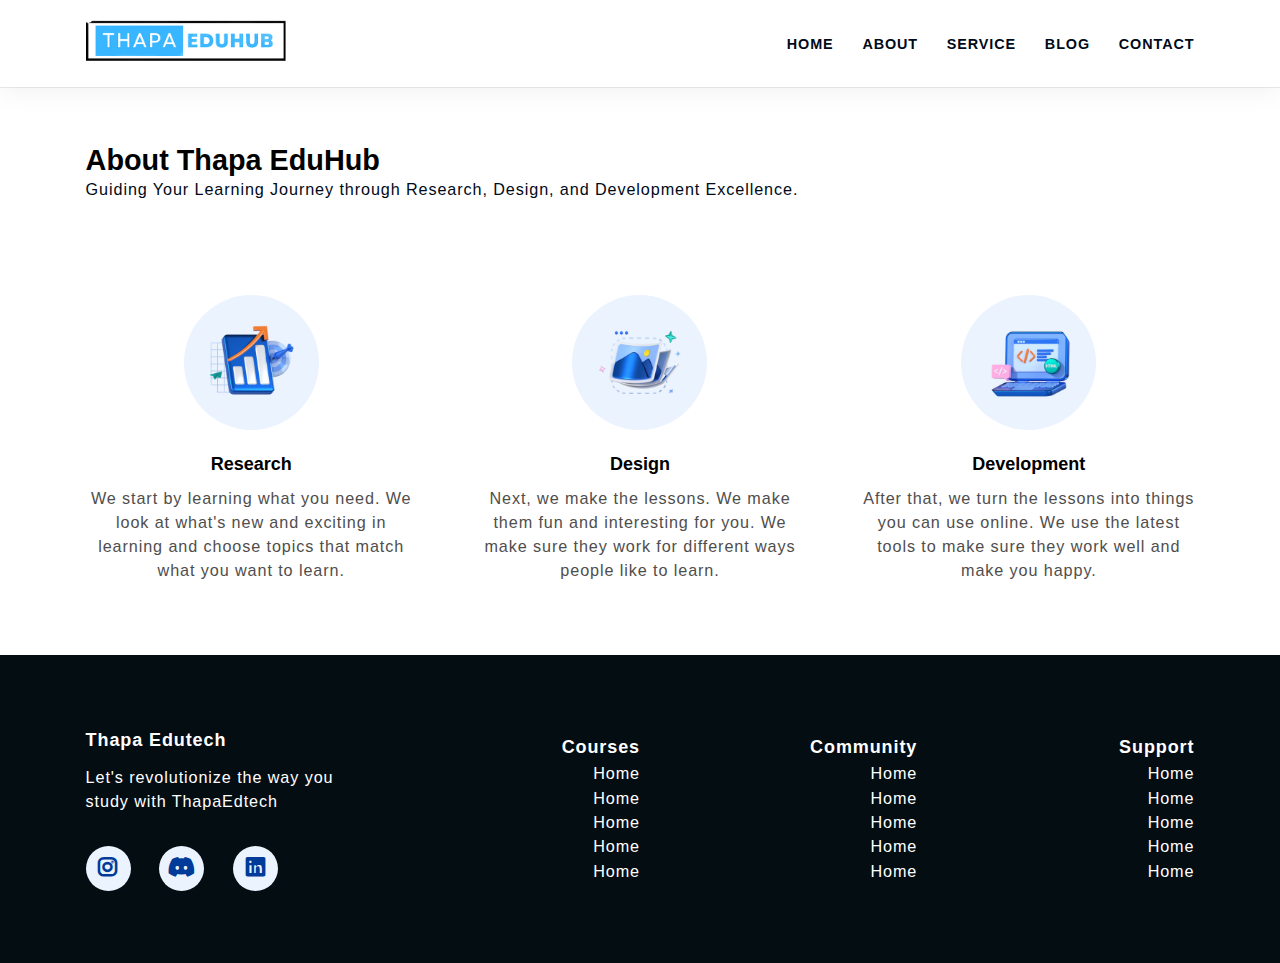
<file: ThapaEDTech/about.html>
<!DOCTYPE html>
<html lang="en">
<head>
    <meta charset="UTF-8">
    <meta name="viewport" content="width=device-width, initial-scale=1.0">
    <title>Thapa EduTech-About Us</title>
    <link rel="stylesheet" href="https://cdnjs.cloudflare.com/ajax/libs/font-awesome/6.0.0/css/all.min.css"
        integrity="sha512-9usAa10IRO0HhonpyAIVpjrylPvoDwiPUiKdWk5t3PyolY1cOd4DSE0Ga+ri4AuTroPR5aQvXU9xC6qOPnzFeg=="
        crossorigin="anonymous" referrerpolicy="no-referrer" />
    <link rel="stylesheet" href="css/style.css">
</head>
<body>
    <header class="section-navbar">
        <div class="container">
            <div class="navbar-brand">
                <a href="home.html">
                    <img src="images/logo.png" alt="Logo" height="auto" width="80%">
                </a>
            </div>
            <nav class="navbar-menu">
                <ul>
                    <li class="nav-item"><a href="home.html" class="nav-link">Home</a></li>
                    <li class="nav-item"><a href="about.html" class="nav-link">About</a></li>
                    <li class="nav-item"><a href="services.html" class="nav-link">service</a></li>
                    <li class="nav-item"><a href="blog.html" class="nav-link">blog</a></li>
                    <li class="nav-item"><a href="contact.html" class="nav-link">contact</a></li>
                </ul>
            </nav>
        </div>
    </header>



    <section class="section-about">
        <div class="container">
            <h2 class="section-common-heading">About Thapa EduHub</h2>
            <p class="section-common-subheading">Guiding Your Learning Journey through Research, Design, and
                Development Excellence.</p>
        </div>
        <div class="container grid grid-three-cols">
            <div class="about-div">
                <div class="icon">
                    <img src="images/research.png" alt="Thapa Edhub research team">
                </div>
                <h3 class="section-common--title">Research</h3>
                <p>We start by learning what you need. We look at what's new and
                    exciting in learning and choose topics that match what you want to
                    learn.</p>
            </div>
            <div class="about-div">
                <div class="icon">
                    <img src="images/design.png" alt="Thapa Edhub research team">
                </div>
                <h3 class="section-common--title">Design</h3>
                <p>Next, we make the lessons. We make them fun and interesting for you.
                    We make sure they work for different ways people like to learn.</p>
            </div>
            <div class="about-div">
                <div class="icon">
                    <img src="images/Coding.png" alt="Thapa Edhub research team">
                </div>
                <h3 class="section-common--title">Development</h3>
                <p>After that, we turn the lessons into things you can use online. We
                    use the latest tools to make sure they work well and make you happy.</p>
            </div>
        </div>
    </section>


    <footer>
        <div class="container grid grid-four--cols">
            <div class="footer-1--div">
                <div class="logo-brand">
                    <a href="index.html" class="footer-subheading">Thapa Edutech</a>
                </div>
                <p>Let's revolutionize the way you study with ThapaEdtech</p>
                <div class="social-footer--icon">
                    <a href="https:\\discord" target="_blank"><i class="fa-brands fa-instagram common-text--highlight" ></i></a>
                    <a href="https:\\instgram" target="_blank"><i class="fa-brands fa-discord common-text--highlight" ></i></a>
                    <a href="https:\\Linkedin" target="_blank"><i class="fa-brands fa-linkedin common-text--highlight" ></i></a>
                </div>
            </div>

            <div class="footer-2--div">
                <p class="footer-subheading">Courses</p>
                <ul>
                    <li><a href=""></a> Home </li>
                    <li><a href=""></a> Home </li>
                    <li><a href=""></a> Home </li>
                    <li><a href=""></a> Home </li>
                    <li><a href=""></a> Home </li>
                </ul>
            </div>



            <div class="footer-3--div">
                <p class="footer-subheading">Community</p>
                <ul>
                    <li><a href=""></a> Home </li>
                    <li><a href=""></a> Home </li>
                    <li><a href=""></a> Home </li>
                    <li><a href=""></a> Home </li>
                    <li><a href=""></a> Home </li>
                </ul>

            </div>





            <div class="footer-4--div">
                <p class="footer-subheading">Support</p>
                <ul>
                    <li><a href=""></a> Home </li>
                    <li><a href=""></a> Home </li>
                    <li><a href=""></a> Home </li>
                    <li><a href=""></a> Home </li>
                    <li><a href=""></a> Home </li>
                </ul>

            </div>
        </div>
    </footer>
    <!-- Footer ends here -->
</body>
</html>
</file>
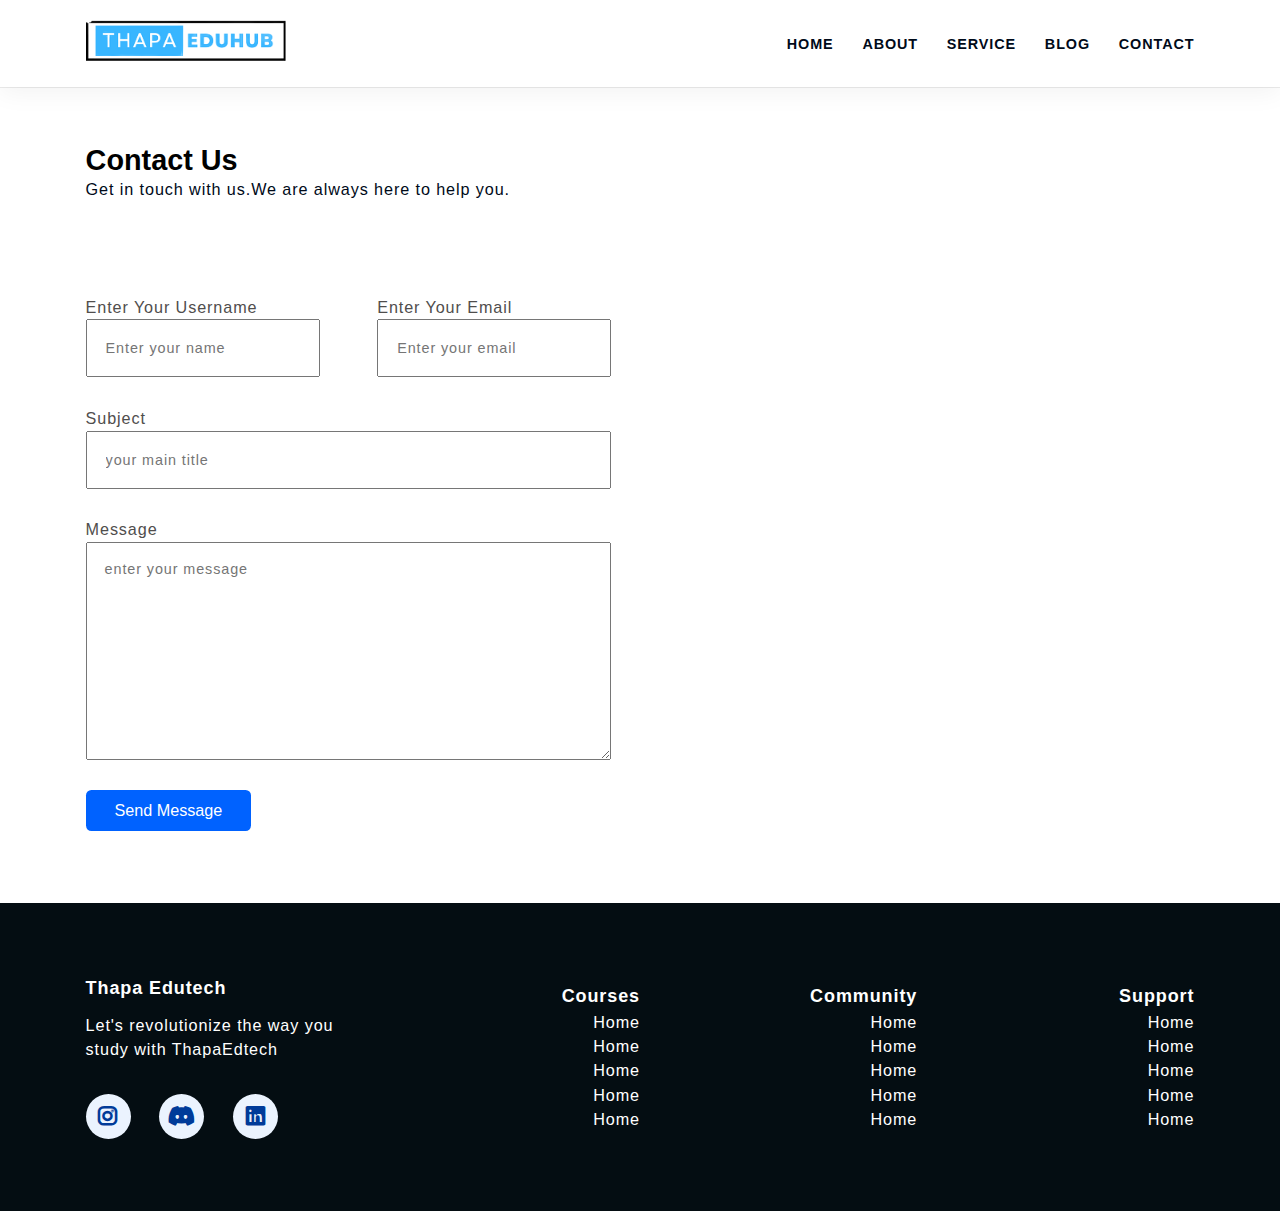
<file: ThapaEDTech/contact.html>
<!DOCTYPE html>
<html lang="en">

<head>
    <meta charset="UTF-8">
    <meta name="viewport" content="width=device-width, initial-scale=1.0">
    <title>Thapa EduTech-Services</title>
    <link rel="stylesheet" href="https://cdnjs.cloudflare.com/ajax/libs/font-awesome/6.0.0/css/all.min.css"
        integrity="sha512-9usAa10IRO0HhonpyAIVpjrylPvoDwiPUiKdWk5t3PyolY1cOd4DSE0Ga+ri4AuTroPR5aQvXU9xC6qOPnzFeg=="
        crossorigin="anonymous" referrerpolicy="no-referrer" />
    <link rel="stylesheet" href="css/style.css">
    <style>
        footer{
            padding-top: 0;
        }
    </style>
</head>

<body>
    <header class="section-navbar">
        <div class="container">
            <div class="navbar-brand">
                <a href="home.html">
                    <img src="images/logo.png" alt="Logo" height="auto" width="80%">
                </a>
            </div>
            <nav class="navbar-menu">
                <ul>
                    <li class="nav-item"><a href="home.html" class="nav-link">Home</a></li>
                    <li class="nav-item"><a href="about.html" class="nav-link">About</a></li>
                    <li class="nav-item"><a href="services.html" class="nav-link">service</a></li>
                    <li class="nav-item"><a href="blog.html" class="nav-link">blog</a></li>
                    <li class="nav-item"><a href="contact.html" class="nav-link">contact</a></li>
                </ul>
            </nav>
        </div>
    </header>





    <div class="section-contact">
        <div class="container">
            <h2 class="section-common-heading">Contact Us</h2>
            <p class="section-common-subheading">Get in touch with us.We are always here to help you.</p>
        </div>
        <div class="container grid grid-two--cols">
            <div class="contact-content">
                <form action="#">
                    <div class="grid grid-two--cols mb-3">
                        <div>
                            <label for="username">enter your username</label>
                            <input type="text" name="username" id="username" required autocomplete="off"
                                placeholder="Enter your name">
                        </div>
                        <div>
                            <label for="email">enter your email</label>
                            <input type="email" name="email" id="email" required autocomplete="off"
                                placeholder="Enter your email">
                        </div>
                    </div>
                    <div class="mb-3">
                        <label for="subject">subject</label>
                        <input type="text" name="subject" id="subject" placeholder="your main title">
                    </div>
                    <div class="mb-3">
                        <label for="message">message</label>
                        <textarea name="message" id="message" cols="30" rows="10"
                            placeholder="enter your message"></textarea>
                    </div>
                    <div>
                        <button type="submit" class="btn btn-submit">Send message</button>
                    </div>
                </form>
            </div>
            <div class="map">
                <iframe
                    src="https://www.google.com/maps/embed?pb=!1m18!1m12!1m3!1d119617.51483654293!2d85.78534421067481!3d20.463248778774457!2m3!1f0!2f0!3f0!3m2!1i1024!2i768!4f13.1!3m3!1m2!1s0x3a190d832223af81%3A0x22f5fa1c913be52e!2sCuttack%2C%20Odisha!5e0!3m2!1sen!2sin!4v1706275876193!5m2!1sen!2sin"
                    width="100%" height="500px" style="border:0;" allowfullscreen="" loading="lazy"
                    referrerpolicy="no-referrer-when-downgrade"></iframe>
            </div>
        </div>
    </div>

    <footer>
        <div class="container grid grid-four--cols">
            <div class="footer-1--div">
                <div class="logo-brand">
                    <a href="index.html" class="footer-subheading">Thapa Edutech</a>
                </div>
                <p>Let's revolutionize the way you study with ThapaEdtech</p>
                <div class="social-footer--icon">
                    <a href="https:\\discord" target="_blank"><i
                            class="fa-brands fa-instagram common-text--highlight"></i></a>
                    <a href="https:\\instgram" target="_blank"><i
                            class="fa-brands fa-discord common-text--highlight"></i></a>
                    <a href="https:\\Linkedin" target="_blank"><i
                            class="fa-brands fa-linkedin common-text--highlight"></i></a>
                </div>
            </div>

            <div class="footer-2--div">
                <p class="footer-subheading">Courses</p>
                <ul>
                    <li><a href=""></a> Home </li>
                    <li><a href=""></a> Home </li>
                    <li><a href=""></a> Home </li>
                    <li><a href=""></a> Home </li>
                    <li><a href=""></a> Home </li>
                </ul>
            </div>



            <div class="footer-3--div">
                <p class="footer-subheading">Community</p>
                <ul>
                    <li><a href=""></a> Home </li>
                    <li><a href=""></a> Home </li>
                    <li><a href=""></a> Home </li>
                    <li><a href=""></a> Home </li>
                    <li><a href=""></a> Home </li>
                </ul>

            </div>





            <div class="footer-4--div">
                <p class="footer-subheading">Support</p>
                <ul>
                    <li><a href=""></a> Home </li>
                    <li><a href=""></a> Home </li>
                    <li><a href=""></a> Home </li>
                    <li><a href=""></a> Home </li>
                    <li><a href=""></a> Home </li>
                </ul>

            </div>
        </div>
    </footer>
</body>

</html>
</file>
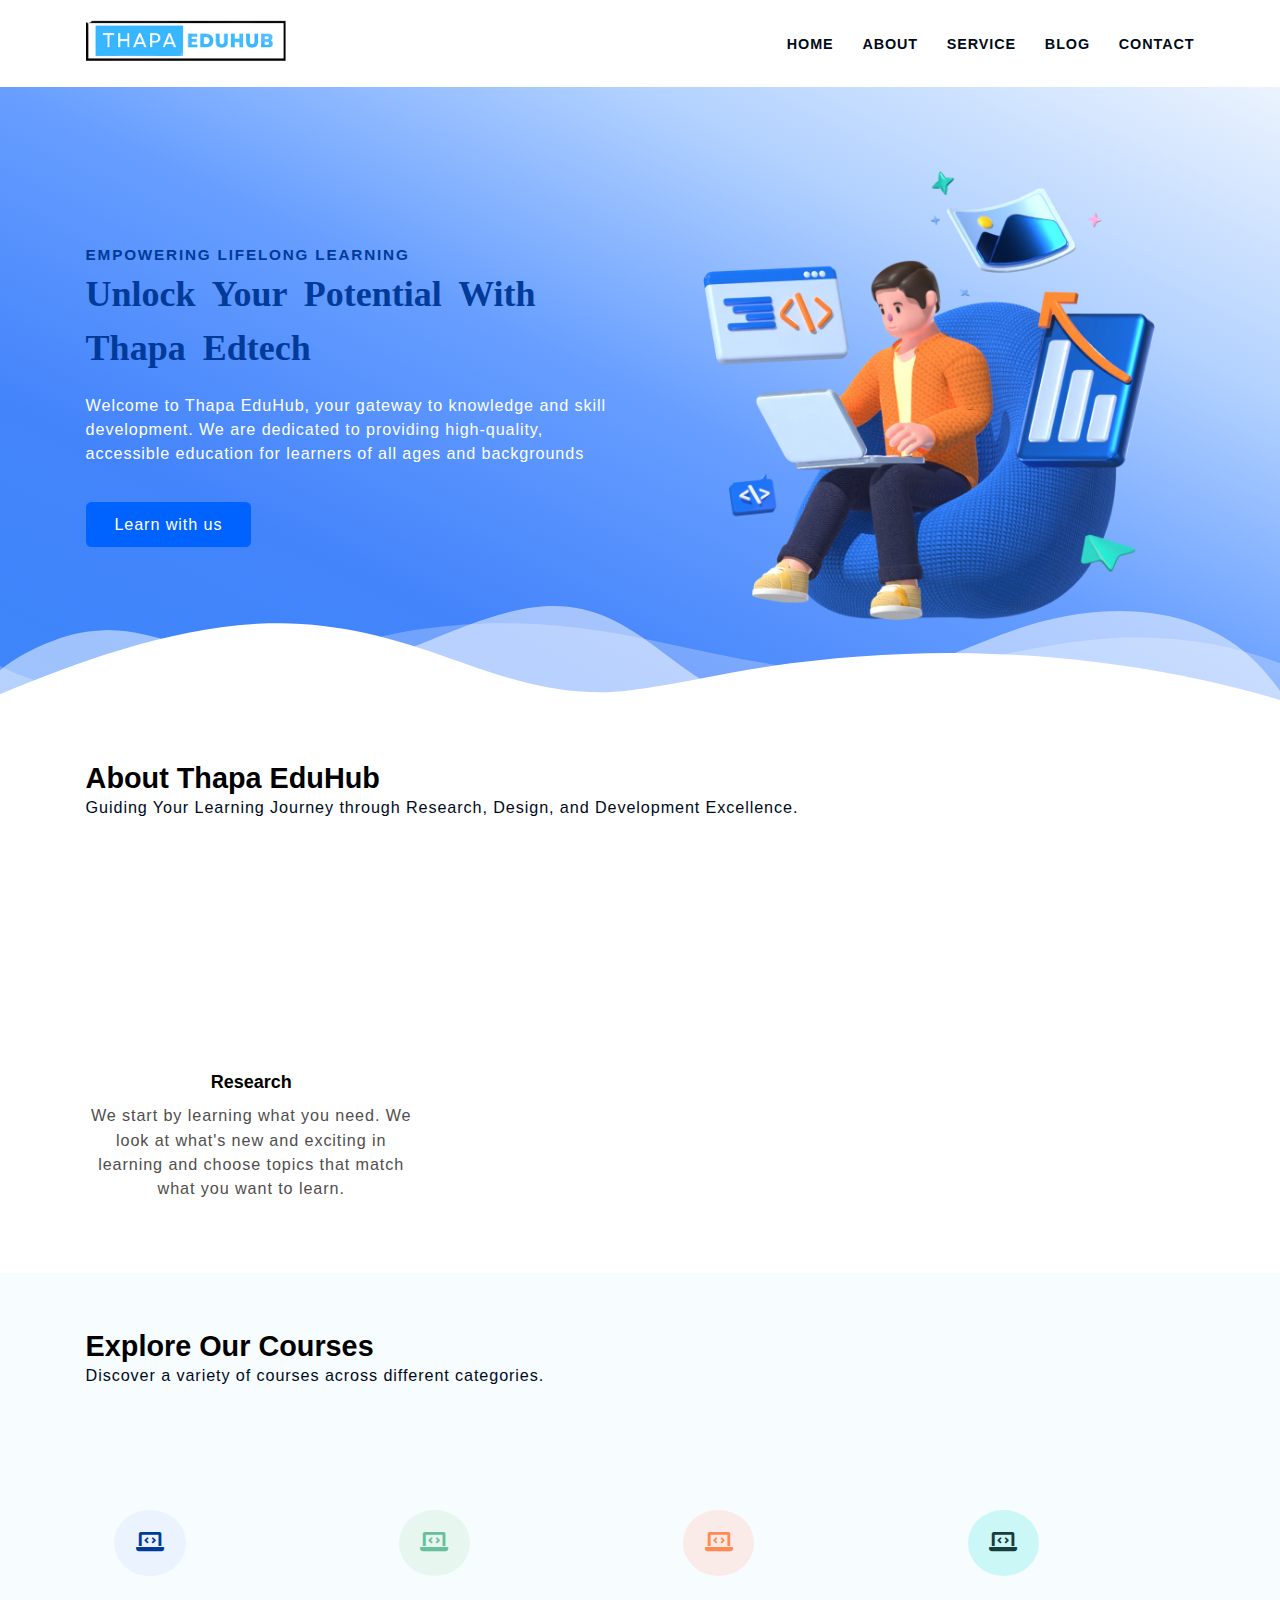
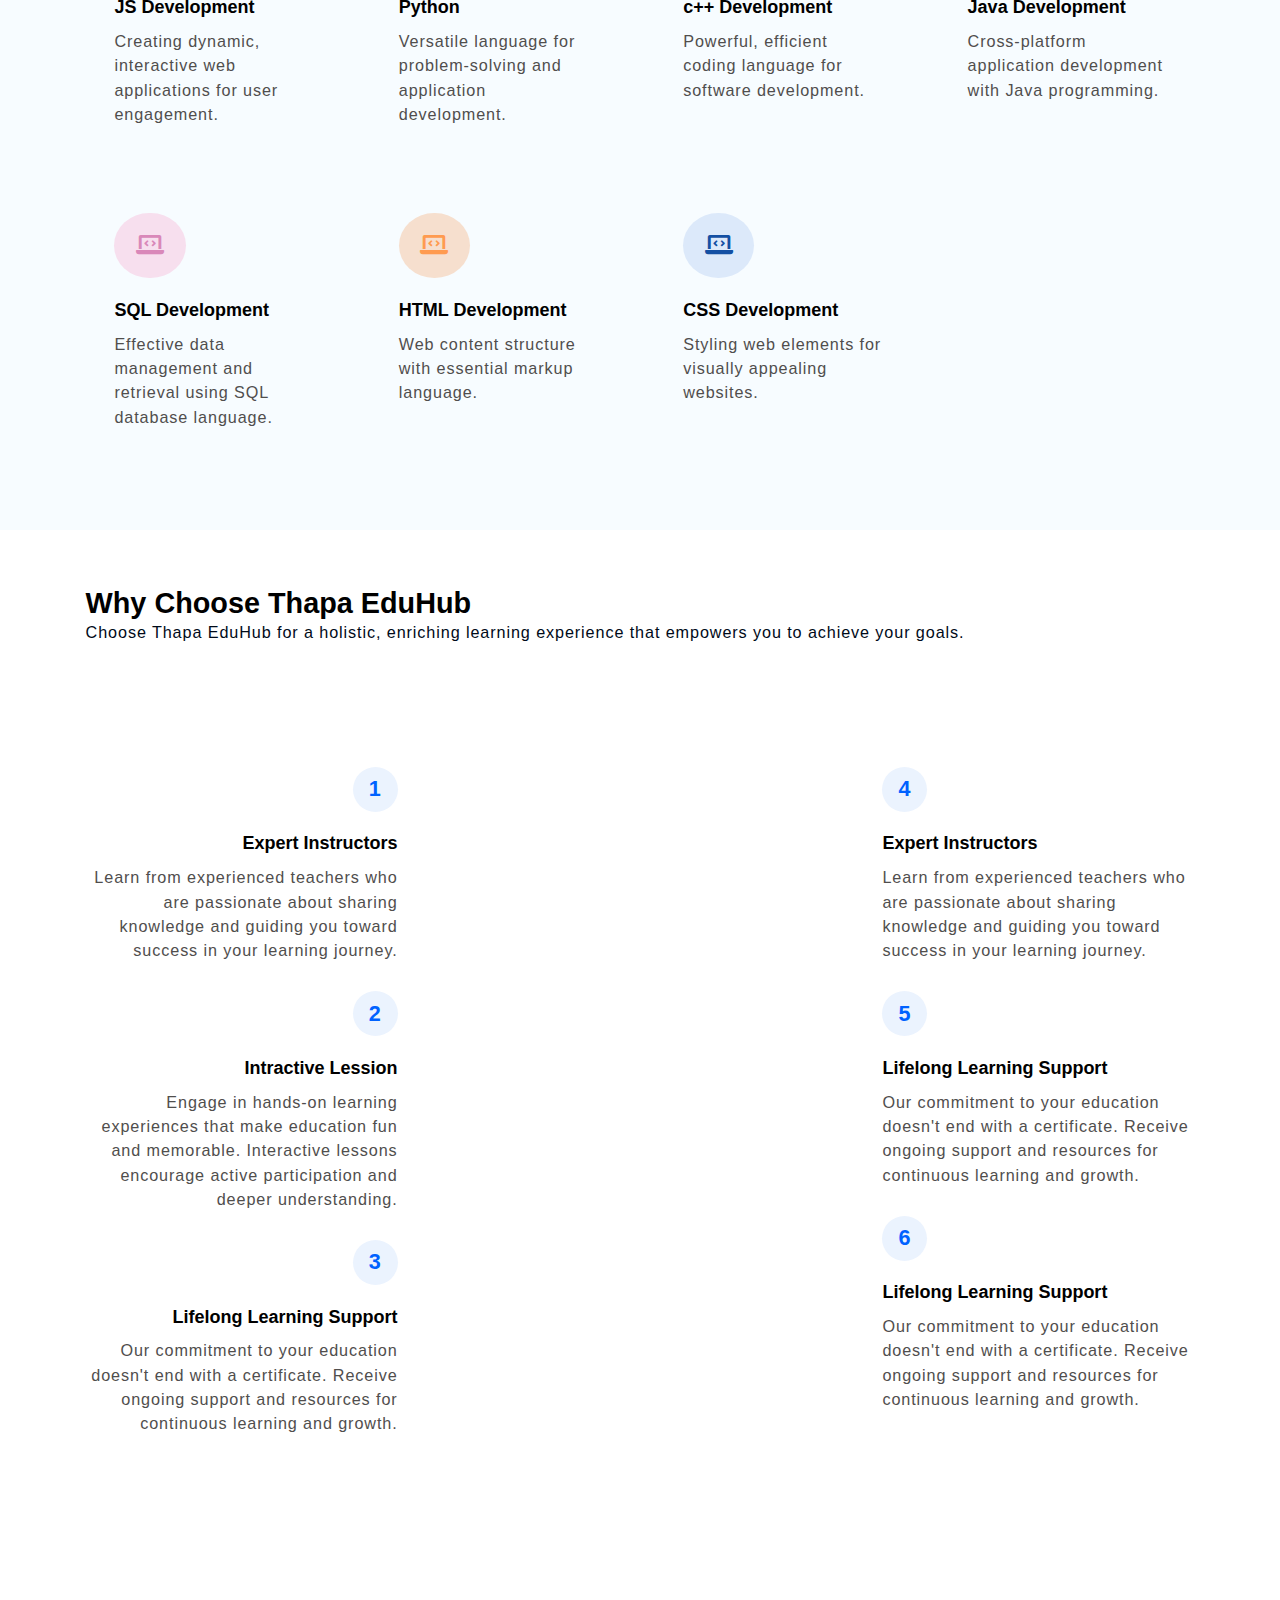
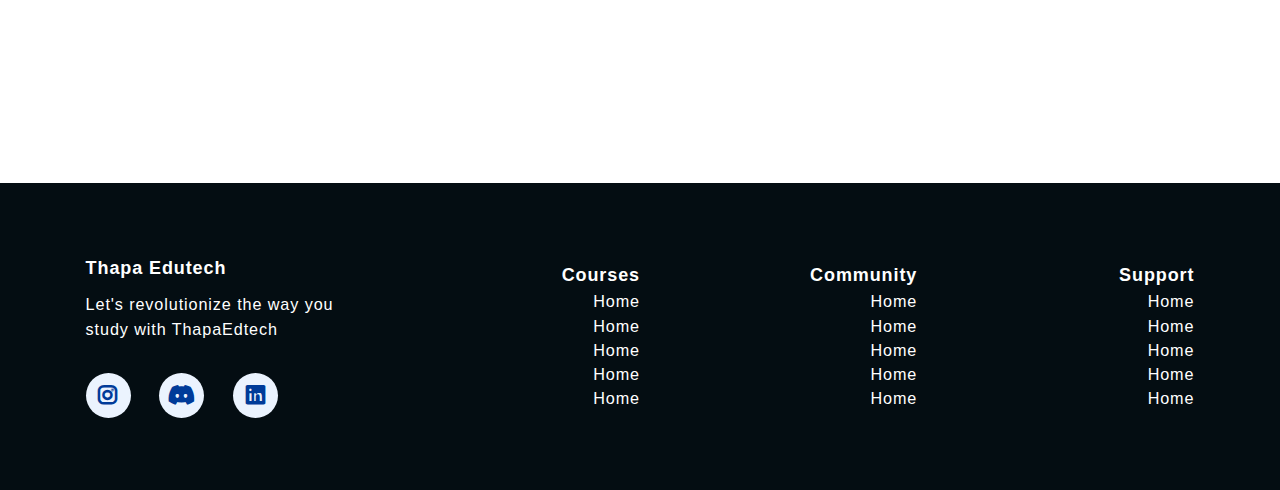
<file: ThapaEDTech/home.html>
<!DOCTYPE html>
<html lang="en">

<head>
    <meta charset="UTF-8">
    <meta name="viewport" content="width=device-width, initial-scale=1.0">
    <title>Thapa EdTech-Home</title>
    <link rel="stylesheet" href="https://cdnjs.cloudflare.com/ajax/libs/font-awesome/6.0.0/css/all.min.css"
        integrity="sha512-9usAa10IRO0HhonpyAIVpjrylPvoDwiPUiKdWk5t3PyolY1cOd4DSE0Ga+ri4AuTroPR5aQvXU9xC6qOPnzFeg=="
        crossorigin="anonymous" referrerpolicy="no-referrer" />
    <link rel="stylesheet" href="https://unpkg.com/aos@next/dist/aos.css" />
    <link rel="stylesheet" href="css/style.css">
</head>

<body>
    <!---------------------- start NAV  section ----------------------------------->
    <header class="section-navbar">
        <div class="container">
            <div class="navbar-brand">
                <a href="home.html">
                    <img src="images/logo.png" alt="Logo" height="auto" width="80%">
                </a>
            </div>
            <nav class="navbar-menu">
                <ul>
                    <li class="nav-item"><a href="home.html" class="nav-link">Home</a></li>
                    <li class="nav-item"><a href="about.html" class="nav-link">About</a></li>
                    <li class="nav-item"><a href="services.html" class="nav-link">service</a></li>
                    <li class="nav-item"><a href="blog.html" class="nav-link">blog</a></li>
                    <li class="nav-item"><a href="contact.html" class="nav-link">contact</a></li>
                </ul>
            </nav>
        </div>
    </header>
    <!---------------------- end NAV section ----------------------------------->


    <!-- Hero section starts  -->
    <main>
        <div class="section-hero">
            <div class="container grid grid-two--cols">
                <div class="section-hero--content">
                    <p class="hero-subheading">EMPOWERING LIFELONG LEARNING</p>
                    <h1 class="hero-heading">Unlock your potential with thapa Edtech</h1>
                    <p class="hero-para">
                        Welcome to Thapa EduHub, your gateway to knowledge and skill
                        development. We are dedicated to providing high-quality,
                        accessible education for learners of all ages and backgrounds
                    </p>
                    <div class="hero-btn">
                        <a href="services.html" class="btn btn-white">Learn with us</a>
                    </div>
                </div>
                <div class="section-hero--image" data-aos="fade-up">
                    <figure>
                        <img src="images/main-hero1.webp" alt="a 3d charecter">
                    </figure>
                </div>
            </div>
        </div>
        <div class="custom-shape-divider-bottom-1705868005">
            <svg data-name="Layer 1" xmlns="http://www.w3.org/2000/svg" viewBox="0 0 1200 120"
                preserveAspectRatio="none">
                <path
                    d="M0,0V46.29c47.79,22.2,103.59,32.17,158,28,70.36-5.37,136.33-33.31,206.8-37.5C438.64,32.43,512.34,53.67,583,72.05c69.27,18,138.3,24.88,209.4,13.08,36.15-6,69.85-17.84,104.45-29.34C989.49,25,1113-14.29,1200,52.47V0Z"
                    opacity=".25" class="shape-fill"></path>
                <path
                    d="M0,0V15.81C13,36.92,27.64,56.86,47.69,72.05,99.41,111.27,165,111,224.58,91.58c31.15-10.15,60.09-26.07,89.67-39.8,40.92-19,84.73-46,130.83-49.67,36.26-2.85,70.9,9.42,98.6,31.56,31.77,25.39,62.32,62,103.63,73,40.44,10.79,81.35-6.69,119.13-24.28s75.16-39,116.92-43.05c59.73-5.85,113.28,22.88,168.9,38.84,30.2,8.66,59,6.17,87.09-7.5,22.43-10.89,48-26.93,60.65-49.24V0Z"
                    opacity=".5" class="shape-fill"></path>
                <path
                    d="M0,0V5.63C149.93,59,314.09,71.32,475.83,42.57c43-7.64,84.23-20.12,127.61-26.46,59-8.63,112.48,12.24,165.56,35.4C827.93,77.22,886,95.24,951.2,90c86.53-7,172.46-45.71,248.8-84.81V0Z"
                    class="shape-fill"></path>
            </svg>
        </div>
    </main>
    <!-- Hero section ends -->



    <!-- About section starts -->
    <section class="section-about">
        <div class="container">
            <h2 class="section-common-heading">About Thapa EduHub</h2>
            <p class="section-common-subheading">Guiding Your Learning Journey through Research, Design, and
                Development Excellence.</p>
        </div>
        <div class="container grid grid-three-cols">
            <div class="about-div">
                <div class="icon" data-aos="fade-up">
                    <img src="images/research.png" alt="Thapa Edhub research team">
                </div>
                <h3 class="section-common--title">Research</h3>
                <p>We start by learning what you need. We look at what's new and
                    exciting in learning and choose topics that match what you want to
                    learn.</p>
            </div>
            <div class="about-div" data-aos="fade-up">
                <div class="icon">
                    <img src="images/design.png" alt="Thapa Edhub research team">
                </div>
                <h3 class="section-common--title">Design</h3>
                <p>Next, we make the lessons. We make them fun and interesting for you.
                    We make sure they work for different ways people like to learn.</p>
            </div>
            <div class="about-div" data-aos="fade-up">
                <div class="icon">
                    <img src="images/Coding.png" alt="Thapa Edhub research team">
                </div>
                <h3 class="section-common--title">Development</h3>
                <p>After that, we turn the lessons into things you can use online. We
                    use the latest tools to make sure they work well and make you happy.</p>
            </div>
        </div>
    </section>
    <!-- About section ends -->



    <!-- Course ection starts -->
    <section class="section-course">
        <div class="container">
            <h2 class="section-common-heading">Explore Our Courses</h2>
            <p class="section-common-subheading">Discover a variety of courses across different categories.</p>
        </div>
        <div class="container grid grid-four--cols">
            <div class="course-div">
                <div class="icon">
                    <i class="fa-solid fa-laptop-code"></i>
                </div>
                <h3 class="section-common--title">JS Development</h3>
                <p>Creating dynamic, interactive web applications for user engagement.</p>
            </div>
            <div class="course-div">
                <div class="icon"><i class="fa-solid fa-laptop-code"></i></div>
                <h3 class="section-common--title">Python</h3>
                <p>
                    Versatile language for problem-solving and application development.
                </p>
            </div>

            <div class="course-div">
                <div class="icon"><i class="fa-solid fa-laptop-code"></i></div>
                <h3 class="section-common--title">c++ Development</h3>
                <p>Powerful, efficient coding language for software development.</p>
            </div>

            <div class="course-div">
                <div class="icon"><i class="fa-solid fa-laptop-code"></i></div>
                <h3 class="section-common--title">Java Development</h3>
                <p>Cross-platform application development with Java programming.</p>
            </div>

            <div class="course-div">
                <div class="icon"><i class="fa-solid fa-laptop-code"></i></div>
                <h3 class="section-common--title">SQL Development</h3>
                <p>
                    Effective data management and retrieval using SQL database language.
                </p>
            </div>

            <div class="course-div">
                <div class="icon"><i class="fa-solid fa-laptop-code"></i></div>
                <h3 class="section-common--title">HTML Development</h3>
                <p>Web content structure with essential markup language.</p>
            </div>

            <div class="course-div">
                <div class="icon"><i class="fa-solid fa-laptop-code"></i></div>
                <h3 class="section-common--title">CSS Development</h3>
                <p>Styling web elements for visually appealing websites.</p>
            </div>
        </div>
    </section>
    <!-- Course section ends -->


    <!-- Why choose starts -->
    <section class="section-why--choose">
        <div class="container">
            <h2 class="section-common-heading">Why Choose Thapa EduHub</h2>
            <p class="section-common-subheading">Choose Thapa EduHub for a holistic, enriching learning experience that
                empowers you to achieve your goals.</p>
        </div>
        <div class="container grid grid-three-cols">
            <!--? left side column -->
            <div class="choose-left--div text-align--right">

                <div class="why-choose--div">
                    <p class="common-text--highlight">1</p>
                    <h3 class="section-common--title">Expert Instructors</h3>
                    <p>
                        Learn from experienced teachers who are passionate about sharing
                        knowledge and guiding you toward success in your learning journey.
                    </p>
                </div>
                <div class="why-choose--div">
                    <p class="common-text--highlight">2</p>
                    <h3 class="section-common--title">Intractive Lession</h3>
                    <p>
                        Engage in hands-on learning experiences that make education fun
                        and memorable. Interactive lessons encourage active participation
                        and deeper understanding.
                    </p>
                </div>
                <div class="why-choose--div">
                    <p class="common-text--highlight">3</p>
                    <h3 class="section-common--title">Lifelong Learning Support</h3>
                    <p>
                        Our commitment to your education doesn't end with a certificate.
                        Receive ongoing support and resources for continuous learning and
                        growth.
                    </p>
                </div>
            </div>

            <!-- Center image -->
            <div class="choose-center--div" data-aos="zoom-in-up">
                <figure>
                    <img src="images/mobile1.png" alt="mobile 3d picture">
                </figure>
            </div>


            <!--? right side column -->
            <div class="choose-right--div text-align--left">

                <div class="why-choose--div">
                    <p class="common-text--highlight">4</p>
                    <h3 class="section-common--title">Expert Instructors</h3>
                    <p>
                        Learn from experienced teachers who are passionate about sharing
                        knowledge and guiding you toward success in your learning journey.
                    </p>
                </div>

                <div class="why-choose--div">
                    <p class="common-text--highlight">5</p>
                    <h3 class="section-common--title">Lifelong Learning Support</h3>
                    <p>
                        Our commitment to your education doesn't end with a certificate.
                        Receive ongoing support and resources for continuous learning and
                        growth.
                    </p>
                </div>

                <div class="why-choose--div text-align--left">
                    <p class="common-text--highlight">6</p>
                    <h3 class="section-common--title">Lifelong Learning Support</h3>
                    <p>
                        Our commitment to your education doesn't end with a certificate.
                        Receive ongoing support and resources for continuous learning and
                        growth.
                    </p>
                </div>
            </div>
        </div>
    </section>
    <!-- Why choose ends -->


    <!-- Contact section starts here -->
    <div class="section-contact--homepage" id="section-contact-homepage" data-aos="flip-left">
        <div class="container grid grid-two--cols">
            <div class="contact-content">
                <h2 class="contact-title">Let's revolutionize the way you study</h2>
                <p>Join our free bootcamps to know us better</p>
                <div class="btn">
                    <a href="contact.html">
                        start now <i class="fa-solid fa-arrow-circle-right"></i>
                    </a>
                </div>
            </div>
            <div class="contact-image">
                <img src="images/main.png" alt="a guy doing coding">
            </div>
        </div>
    </div>
    <!-- Contact scetion ends here -->



    <!-- Footer starts here-->
    <footer>
        <div class="container grid grid-four--cols">
            <div class="footer-1--div">
                <div class="logo-brand">
                    <a href="index.html" class="footer-subheading">Thapa Edutech</a>
                </div>
                <p>Let's revolutionize the way you study with ThapaEdtech</p>
                <div class="social-footer--icon">
                    <a href="https:\\discord" target="_blank"><i
                            class="fa-brands fa-instagram common-text--highlight"></i></a>
                    <a href="https:\\instgram" target="_blank"><i
                            class="fa-brands fa-discord common-text--highlight"></i></a>
                    <a href="https:\\Linkedin" target="_blank"><i
                            class="fa-brands fa-linkedin common-text--highlight"></i></a>
                </div>
            </div>

            <div class="footer-2--div">
                <p class="footer-subheading">Courses</p>
                <ul>
                    <li><a href=""></a> Home </li>
                    <li><a href=""></a> Home </li>
                    <li><a href=""></a> Home </li>
                    <li><a href=""></a> Home </li>
                    <li><a href=""></a> Home </li>
                </ul>
            </div>



            <div class="footer-3--div">
                <p class="footer-subheading">Community</p>
                <ul>
                    <li><a href=""></a> Home </li>
                    <li><a href=""></a> Home </li>
                    <li><a href=""></a> Home </li>
                    <li><a href=""></a> Home </li>
                    <li><a href=""></a> Home </li>
                </ul>

            </div>





            <div class="footer-4--div">
                <p class="footer-subheading">Support</p>
                <ul>
                    <li><a href=""></a> Home </li>
                    <li><a href=""></a> Home </li>
                    <li><a href=""></a> Home </li>
                    <li><a href=""></a> Home </li>
                    <li><a href=""></a> Home </li>
                </ul>

            </div>
        </div>
    </footer>
    <!-- Footer ends here -->


    <script src="https://unpkg.com/aos@next/dist/aos.js"></script>
    <script>
      AOS.init();
    </script>
</body>

</html>
</file>
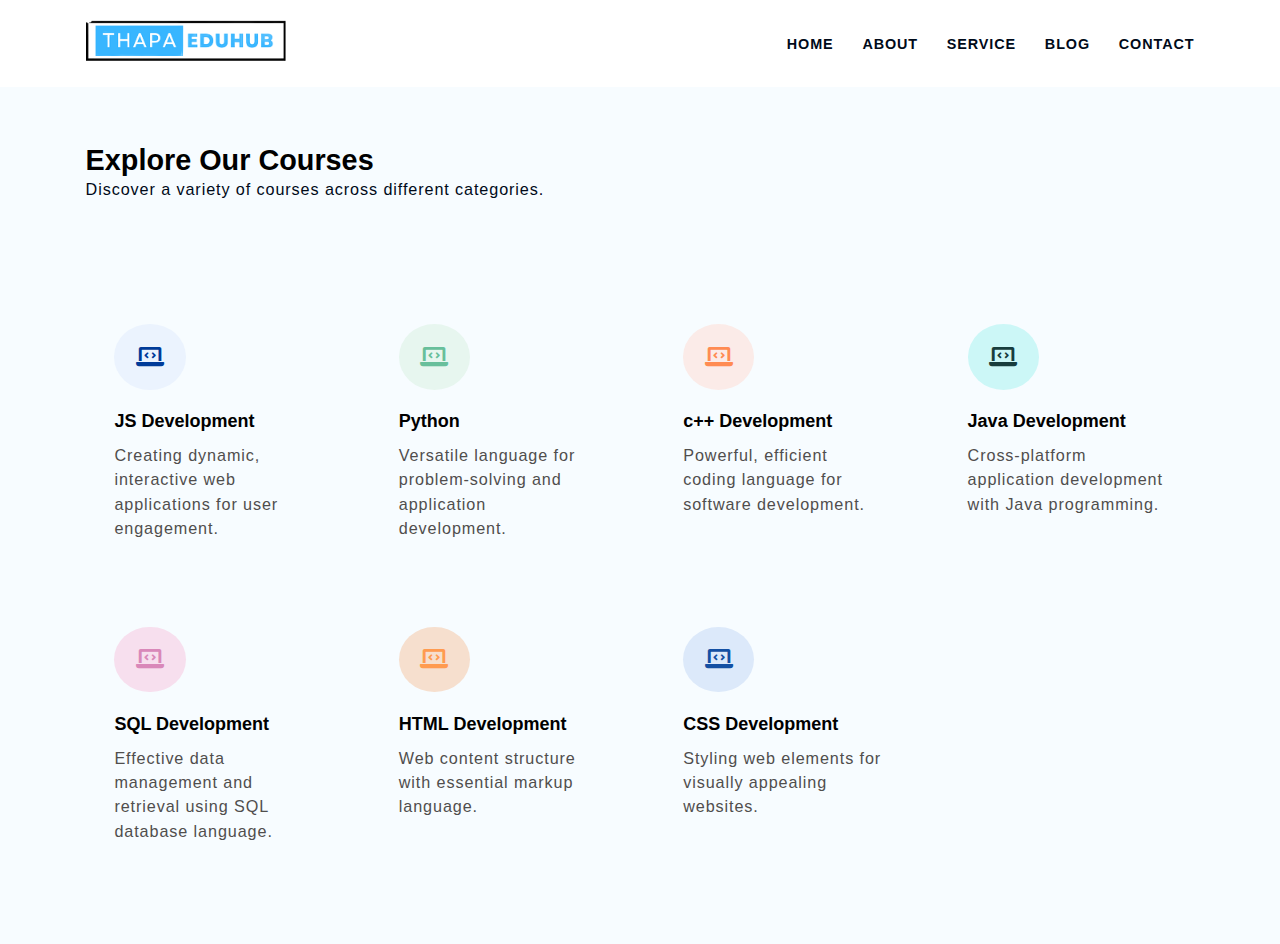
<file: ThapaEDTech/services.html>
<!DOCTYPE html>
<html lang="en">
<head>
    <meta charset="UTF-8">
    <meta name="viewport" content="width=device-width, initial-scale=1.0">
    <title>Thapa EduTech-Services</title>
    <link rel="stylesheet" href="https://cdnjs.cloudflare.com/ajax/libs/font-awesome/6.0.0/css/all.min.css"
        integrity="sha512-9usAa10IRO0HhonpyAIVpjrylPvoDwiPUiKdWk5t3PyolY1cOd4DSE0Ga+ri4AuTroPR5aQvXU9xC6qOPnzFeg=="
        crossorigin="anonymous" referrerpolicy="no-referrer" />
    <link rel="stylesheet" href="css/style.css">
</head>
<body>
    <header class="section-navbar">
        <div class="container">
            <div class="navbar-brand">
                <a href="home.html">
                    <img src="images/logo.png" alt="Logo" height="auto" width="80%">
                </a>
            </div>
            <nav class="navbar-menu">
                <ul>
                    <li class="nav-item"><a href="home.html" class="nav-link">Home</a></li>
                    <li class="nav-item"><a href="about.html" class="nav-link">About</a></li>
                    <li class="nav-item"><a href="services.html" class="nav-link">service</a></li>
                    <li class="nav-item"><a href="blog.html" class="nav-link">blog</a></li>
                    <li class="nav-item"><a href="contact.html" class="nav-link">contact</a></li>
                </ul>
            </nav>
        </div>
    </header>



    <section class="section-course">
        <div class="container">
            <h2 class="section-common-heading">Explore Our Courses</h2>
            <p class="section-common-subheading">Discover a variety of courses across different categories.</p>
        </div>
        <div class="container grid grid-four--cols">
            <div class="course-div">
                <div class="icon">
                    <i class="fa-solid fa-laptop-code"></i>
                </div>
                <h3 class="section-common--title">JS Development</h3>
                <p>Creating dynamic, interactive web applications for user engagement.</p>
            </div>
            <div class="course-div">
                <div class="icon"><i class="fa-solid fa-laptop-code"></i></div>
                <h3 class="section-common--title">Python</h3>
                <p>
                    Versatile language for problem-solving and application development.
                </p>
            </div>

            <div class="course-div">
                <div class="icon"><i class="fa-solid fa-laptop-code"></i></div>
                <h3 class="section-common--title">c++ Development</h3>
                <p>Powerful, efficient coding language for software development.</p>
            </div>

            <div class="course-div">
                <div class="icon"><i class="fa-solid fa-laptop-code"></i></div>
                <h3 class="section-common--title">Java Development</h3>
                <p>Cross-platform application development with Java programming.</p>
            </div>

            <div class="course-div">
                <div class="icon"><i class="fa-solid fa-laptop-code"></i></div>
                <h3 class="section-common--title">SQL Development</h3>
                <p>
                    Effective data management and retrieval using SQL database language.
                </p>
            </div>

            <div class="course-div">
                <div class="icon"><i class="fa-solid fa-laptop-code"></i></div>
                <h3 class="section-common--title">HTML Development</h3>
                <p>Web content structure with essential markup language.</p>
            </div>

            <div class="course-div">
                <div class="icon"><i class="fa-solid fa-laptop-code"></i></div>
                <h3 class="section-common--title">CSS Development</h3>
                <p>Styling web elements for visually appealing websites.</p>
            </div>
        </div>
    </section>
</body>
</html>
</file>
<file: ThapaEDTech/css/style.css>
/* ------------------------------------------Base Rule----------------------------------------- */
* {
    margin: 0;
    padding: 0;
    box-sizing: border-box;
    font-family: "Urbanist", sans-serif;
}

html {
    font-size: 62.5%;
    /* 1rem = 10px */
    /* scroll-snap-type: Y mandatory; */
}

h1,
h2,
h3,
h4,
h5,
h6 {
    font-family: "Poppins", sans-serif;
}

p,
li,
a,
label {
    font-family: "Urbanist", sans-serif;
    font-size: 1.8rem;
    letter-spacing: .1rem;
    font-weight: 400;
    color: var(--para-color);
    line-height: 1.5;
}

a {
    text-decoration: none;
}

li {
    list-style-type: none;
}

/* ------------------------------------------------------- */
/* --------------------------------------------theme-------------------------------------------- */
:root {
    --main-color: #0062ff;
    --supporting-color: #ebf3fe;
    --font-color: #424242;
    /* --bg-color: #ffffff; */
    --bg-color: #f7fcff;
    --heading-color: #000a19;
    --hero-heading-color: #003b99;
    --white-color: #ffffff;
    --para-color: #504e4d;
    --bnt-hover-bg-color: #003b99;
    --btn-box-shadow: rgba(100, 100, 111, 0.2) 0px 7px 29px 0px;
    --footer-bg-color: #040d12;
}

/* --------------------------------------------layout-------------------------------------------- */
.container {
    max-width: 128rem;
    margin: 0 auto;
    padding: 8rem 2.4rem;
}


.section-about .container:first-child,
.section-blog .container:first-child,
.section-course .container:first-child,
.section-contact--homepage .container:first-child,
.section-why--choose .container:first-child,
.section-contact .container:first-child {
    padding: 6.4rem 2.4rem 2.4rem 2.4rem;
}


/* :is(.section-about,
.section-blog,
.section-course,
.section-contact--homepage,
.section-why--choose,
.section-contact).container:first-child{
    padding: 6.4rem 0 2.4rem 0;
} */








.grid {
    display: grid;
}

.grid-two--cols {
    grid-template-columns: repeat(2, 1fr);
}

.grid-three-cols {
    grid-template-columns: repeat(3, 1fr);
}

.grid-four--cols {
    grid-template-columns: repeat(4, 1fr);
}


/* module/reusable */


/* section{
    scroll-snap-align: start;
} */

.section-common-heading {
    font-size: 3.2rem;
    font-weight: 700;
    text-transform: capitalize;
}

.section-common-subheading {
    color: var(--heading-color);
}

.section-common--title {
    font-size: 2rem;
    margin: 2.4rem 0 1.2rem 0;
}


.btn {
    display: inline-block;
    padding: 1.2rem 3.2rem;
    background-color: var(--main-color);
    color: var(--white-color);
    border-radius: 0.6rem;
}

.fa-solid {
    padding: 2.4rem;
    background-color: var(--supporting-color);
    font-size: 2.5rem;
    border-radius: 50%;
    color: var(--hero-heading-color);
}




/* states */


.btn:hover {
    background-color: var(--bnt-hover-bg-color);
    cursor: pointer;
    box-shadow: var(--btn-box-shadow);
}









/* ---------------------------------navbar starts--------------------------------- */
.section-navbar {
    width: 100%;
    box-shadow: 0 6px 24px 0px rgba(0, 0, 0, 0.05), 0 0 0 1px rgba(0, 0, 0, 0.08);
}

.section-navbar .container {
    display: flex;
    justify-content: space-between;
    align-items: center;
    padding: 1.8rem 2.4rem;
}

.section-navbar .navbar-menu ul {
    display: flex;
    gap: 3.2rem;

    & li a {
        color: var(--heading-color);
        text-transform: uppercase;
        font-weight: 600;
        display: inline-block;
        font-size: 1.6rem;
        transition: all 2s linear;
        position: relative;

        &::after {
            content: "";
            position: absolute;
            bottom: 0;
            left: 0;
            width: 0%;
            color: var(--main-color);
            border-bottom: .2rem solid var(--main-color);
            transition: all 0.7s linear;
        }
    }

    & li a:hover:after {
        width: 100%;
    }


}

/* ---------------------------------navbar ends--------------------------------- */





/* Hero section starts */


main {
    position: relative;
    background-image: linear-gradient(to top right,
            #3d86fa,
            #4484fb,
            #679eff,
            #b3d2ff,
            #ebf3fe);
}

.section-hero .grid {
    align-items: center;
    gap: 6.2rem;

    & .hero-subheading {
        text-transform: uppercase;
        letter-spacing: 0.2rem;
        font-size: 1.7rem;
        font-weight: 700;
        color: var(--hero-heading-color);
    }

    & .hero-heading {
        font-size: 4rem;
        font-family: "Black Ops One";
        color: var(--hero-heading-color);
        font-weight: 900;
        word-spacing: .9rem;
        text-transform: capitalize;
        line-height: 1.5;
    }

    & .hero-para {
        color: var(--white-color);
        margin: 2rem 0 4rem 0;
    }
}

.section-hero--image img {
    width: 100%;
    height: auto;
    transform: scaleX(-1);
}

/* shape divider */
.custom-shape-divider-bottom-1705868005 {
    position: absolute;
    bottom: 0;
    left: 0;
    width: 100%;
    overflow: hidden;
    line-height: 0;
    transform: rotate(180deg);
}

.custom-shape-divider-bottom-1705868005 svg {
    position: relative;
    display: block;
    width: calc(101% + 1.3px);
    height: 12rem;
}

.custom-shape-divider-bottom-1705868005 .shape-fill {
    fill: #FFFFFF;
}

/* Hero section ends */

/* About section starts */

.section-about .about-div {
    text-align: center;
}

.section-about img {
    padding: 2.4rem;
    background-color: var(--supporting-color);
    width: 15rem;
    height: auto;
    border-radius: 50%;
    transition: all .3s linear;
}

.section-about .grid {
    gap: 6.4rem;
}

.about-div .icon:hover>img {
    transform: rotate(360deg);
    background: linear-gradient(to right, #0575e6, #021b79);
}

/* About section ends */





/* Course section starts */
.section-course {
    background-color: var(--bg-color);
}

.section-course .grid {
    gap: 3.2rem;

    & .course-div {
        padding: 3.2rem;
    }
}

.section-course .course-div:hover {
    box-shadow: var(--btn-box-shadow);
}


.course-div:nth-child(2) .icon .fa-solid {
    color: #68bf9b;
    background-color: #e7f6ef;
}

.course-div:nth-of-type(3) .icon .fa-solid {
    color: #ff8b52;
    background-color: #fbebe8;
}

.course-div:nth-child(4) .icon .fa-solid {
    color: #183d3d;
    background-color: #ccf7f7;
}

.course-div:nth-child(5) .icon .fa-solid {
    color: #d988b9;
    background-color: rgb(247, 223, 238);
}

.course-div:nth-child(6) .icon .fa-solid {
    color: #ff9b50;
    background-color: #f6dfce;
}

.course-div:nth-child(7) .icon .fa-solid {
    color: #1450a3;
    background-color: #dce9fa;
}

/* Course section ends */



/*  why section starts*/
.section-why--choose .grid {
    gap: 9.6rem;
}

.why-choose--div {
    margin-top: 3.2rem;
}

.common-text--highlight {
    width: 5rem;
    aspect-ratio: 1;
    background-color: var(--supporting-color);
    color: var(--main-color);
    border-radius: 50%;
    display: flex;
    justify-content: center;
    align-items: center;
    font-size: 2.4rem;
    font-weight: 700;
}

.text-align--right .why-choose--div {
    display: flex;
    flex-direction: column;
    justify-content: center;
    align-items: end;
    text-align: right;
}

.text-align--left .why-choose--div {
    display: flex;
    flex-direction: column;
    justify-content: center;
    align-items: start;
    text-align: left;
}

.choose-center--div img {
    width: 100%;
    height: auto;
}

.choose-center--div,
figure {

    display: flex;
    justify-content: center;
    align-items: center;
    position: relative;
}

.choose-center--div figure::before,
.choose-center--div figure::after {
    content: "";
    position: absolute;
    top: 50%;
    left: 50%;
    transform: translate(-50%, -50%);
    width: 35rem;
    aspect-ratio: 1;
    border-radius: 50%;
    background-color: var(--main-color);
    z-index: -1;

}

.choose-center--div figure::before {
    animation: circle 5s linear infinite;
}

.choose-center--div figure::after {
    width: 40rem;
    aspect-ratio: 1;
    z-index: -2;
    border: 2rem solid var(--supporting-color);
    background-color: transparent;
}

@keyframes circle {
    0% {
        background-color: #b3d0ff;
    }

    25% {
        background-color: #80b1ff;
    }

    50% {
        background-color: #4d91ff;
    }

    75% {
        background-color: #99c0ff;
    }

    100% {
        background-color: #3381ff;
    }

}

/*  why section ends*/

/* Section blog starts here */

.section-blog {
    background-color: var(--bg-color);


    & .grid {
        gap: 6.2rem;
    }


    & .blog-div {
        box-shadow: var(--btn-box-shadow);
        transition: all .2s linear;

        & .blog-content {
            padding: 1.4rem 2.4rem 2.4rem;
        }
    }

    & .blog-div:hover {
        transform: scale(1.1);
    }

    & img {
        width: 100%;
        height: auto;
    }

    & .blog-date {
        display: flex;
        justify-content: space-between;
        margin-top: 1.6rem;
        font-size: 1.6rem;


        & .fa-solid {
            background-color: transparent;
            padding: 0;
        }
    }

    & .section-common--title {
        margin-top: 0.8rem;
    }
}



/* Section blog end here */

/* Contact homepage starts here*/

.section-contact--homepage {
    width: 60%;
    min-height: 30rem;
    margin: 0 auto;
    box-shadow: rgba(60, 64, 67, 0.3) 0px 1px 2px 0px,
        rgba(60, 64, 67, 0.15) 0px 2px 6px 2px;
    border-radius: 0.5rem;
    padding: 0 3.2rem;
    position: relative;
    bottom: -7rem;
    z-index: 1;
    /* margin-bottom: -7rem;
    z-index: 2; */
    background-color: var(--white-color);

    & .grid {
        place-items: center;
        gap: 6.4rem;
    }
}

.contact-title {
    font-size: 3.2rem;
    line-height: 1.2;
}

.contact-content p {
    margin: 1.2rem 0 2.4rem 0;
}

.section-contact--homepage a {
    text-transform: capitalize;
    color: var(--white-color);
    display: flex;
    justify-content: center;
    align-items: center;
}

.section-contact--homepage .fa-solid {
    padding: 0;
    color: var(--white-color);
    background-color: var(--main-color);
}

.section-contact--homepage img {
    width: 90%;
    height: auto;
}

/* Contact homepage ends here */



/* Footer starts */
footer {
    background-color: var(--footer-bg-color);



    & * {
        color: var(--white-color);
    }
}

.footer-2--div,
.footer-3--div,
.footer-4--div {
    display: flex;
    flex-direction: column;
    justify-content: center;
    align-items: end;
}

.footer-subheading {
    font-size: 2rem;
    font-weight: 700;
}

.footer-1--div p {
    margin: 1.2rem 0 3.6rem 0;
}

.footer-1--div .social-footer--icon {
    display: flex;
    gap: 3.2rem;

    & .fa-brands {
        width: 5rem;
        aspect-ratio: 1;
        background-color: var(--supporting-color);
        color: var(--bnt-hover-bg-color);

    }
}

.footer-1--div .common-text--highlight:hover {
    animation: icon .4s linear;
    background-color: var(--bnt-hover-bg-color);
    color: var(--supporting-color);
    transition: 1s linear;
}

@keyframes icon {

    100% {
        transform: rotate(360deg);
    }
}

/* Actual contact page */
.section-contact {
    & .grid {
        gap: 6.4rem;
    }
}

.mb-3 {
    margin-bottom: 3.2rem;
}

label {
    display: block;
    text-transform: capitalize;
}

input,
textarea {
    width: 100%;
    padding: 2rem 2rem;
    font-size: 1.7rem;
    letter-spacing: 0.1rem;
}

input:focus-visible,
textarea:focus-visible {
    outline: 0.1rem solid var(--bnt-hover-bg-color);
}

.contact-content .grid {
    gap: 6.4rem;
}

::placeholder {
    font-size: 1.6rem;
    letter-spacing: 0.1rem;
}

.btn-submit {
    font-size: 1.8rem;
    border: none;
    text-transform: capitalize;
}

.map {
    display: flex;
    justify-content: center;
    align-items: center;
}

/* Actual conatct page */


/* Start Scrollbar section */

::-webkit-scrollbar {
    width: 1rem;
}

::-webkit-scrollbar-track {
    background: var(--supporting-color);
}

::-webkit-scrollbar-thumb {
    background: var(--main-color);
    border-radius: 5rem;
}

::-webkit-scrollbar-thumb:hover {
    background: var(--heading-color);
}


/* End Scrollbar section */



/* ====================================Responsive section==================================== */

@media (width <=1400px) {
    html {
        font-size: 56.25%;
        /* 1rem = 9px */
    }

    .section-hero img {
        width: 90%;
    }
}

@media (width <=1200px) {
    html {
        font-size: 54%;
    }

}

@media (width <=998px) {
    .section-hero {
        height: auto;
        padding-bottom: 5rem;

        & .grid-two--cols {
            grid-template-columns: 1fr;

            & .section-hero--content {
                order: 2;
            }

            & .section-hero--image {
                order: 1;

                & img {
                    width: 50%;
                }
            }
        }
    }

    .section-about .about-div {
        text-align: left;
    }

    footer .grid-four--cols {
        grid-template-columns: repeat(3, minmax(100px, 1fr));



        & .footer-1--div {
            grid-row: 2/3;
            grid-column: 1/-1;
            margin-top: 6.4rem;
        }
    }

    footer .footer-2--div,
    .footer-3--div,
    .footer-4--div {

        align-items: start;
    }
}

@media (width <=885px) {
    .section-why--choose {
        & .choose-left--div {
            order: 2;
        }

        & .choose-right--div {
            order: 3;
        }

        & .choose-center--div {
            order: 1;

            & figure::before {
                width: 0;
                height: 0;
                background-color: transparent;
            }

            & figure::after {
                width: 0;
                height: 0;
                border: none;
            }
        }
    }
}

@media (width <=813px) {
    .section-course .grid-four--cols,.section-blog .grid-four--cols {
        grid-template-columns: repeat(auto-fit, minmax(250px, 1fr));
    }
}

@media (width <=768px) {
    body {
        overflow-x: hidden;
    }

    .grid-two--cols,
    .grid-three-cols {
        grid-template-columns: 1fr;
    }

    .section-navbar .container {
        flex-direction: column;

        & .navbar-brand {
            text-align: center;
            margin-bottom: 2.4rem;
        }
    }
    .section-navbar .navbar-menu ul{
        gap: 2.4rem;
    }

    .section-why--choose {
        & .grid {
            gap: 3.2rem;
        }

        & img {
            width: 60%;
        }

        & .text-align--right .why-choose--div {
            /* display: flex;
            flex-direction: column;
            justify-content: center; */
            align-items: start;
            text-align: left;
        }
    }
    .section-contact--homepage .btn{
        display: block;
        text-align: center;
    }
    .section-contact--homepage .container:first-child{
        padding: 6.4rem 0 2.4rem 0;
    }

    
}
</file>
